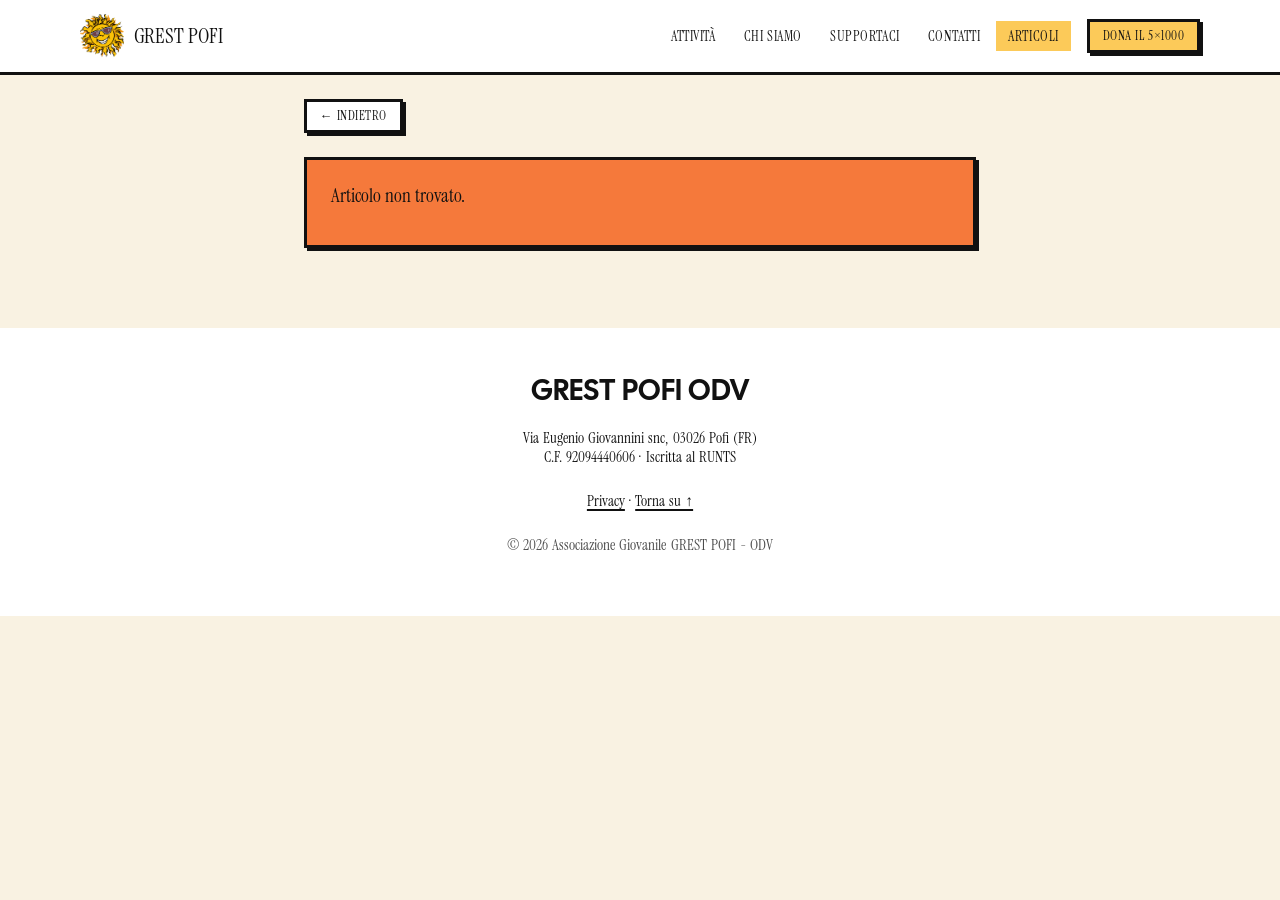
<file: articolo.html>
<!DOCTYPE html>
<html lang="it">
<head>
  <meta charset="UTF-8">
  <meta name="viewport" content="width=device-width, initial-scale=1.0">
  <title>Articolo – Grest Pofi ODV</title>
  <link rel="icon" href="img/logoOG.png" type="image/png">
  <link rel="stylesheet" href="css/style.css">
</head>
<body>
  <!-- ===================== MENU =====================
       Uguale a quello di index.html: se lo cambiate lì, cambiatelo anche qui. -->
  <header class="site-header">
    <nav class="nav container" aria-label="Menu principale">
      <a href="index.html" class="nav__logo">
        <img src="img/logoOG.png" alt="" width="44" height="40">
        <span>GREST POFI</span>
      </a>

      <button class="nav__toggle" aria-expanded="false" aria-controls="nav-menu">
        <span class="sr-only">Apri il menu</span>
        <span class="nav__burger" aria-hidden="true"></span>
      </button>

      <ul class="nav__menu" id="nav-menu">
        <li><a href="index.html#attivita">Attività</a></li>
        <li><a href="index.html#chi-siamo">Chi siamo</a></li>
        <li><a href="index.html#supportaci">Supportaci</a></li>
        <li><a href="index.html#contatti">Contatti</a></li>
        <li><a href="articoli.html" aria-current="page">Articoli</a></li>
       
        <li><a href="index.html#supportaci" class="btn btn--primary btn--small">Dona il 5×1000</a></li>
      </ul>
    </nav>
  </header>

  <!-- Il contenuto dell'articolo viene scritto qui dentro da js/articoli.js
       (funzione paginaArticolo). Lo stile è nella sezione 9 di style.css. -->
  <main class="container">
    <!-- Tasto "Indietro": torna alla pagina da cui si è arrivati
         (js/main.js, punto 4). Se si arriva da fuori, porta all'elenco degli articoli. -->
    <p class="lettura__indietro">
      <a href="articoli.html" class="btn btn--small" data-indietro>← Indietro</a>
    </p>
    <article class="lettura" id="articolo">
      <p class="meta">Caricamento…</p>
    </article>
  </main>

  <!-- ===================== FOOTER ===================== -->
  <footer class="site-footer">
    <div class="container site-footer__inner">
      <p class="site-footer__brand">GREST POFI ODV</p>
      <p>
        Via Eugenio Giovannini snc, 03026 Pofi (FR)<br>
        C.F. 92094440606 · Iscritta al RUNTS
      </p>
      <p>
        <a href="privacy.html">Privacy</a> ·
        <a href="#">Torna su ↑</a>
      </p>
      <p class="site-footer__copy">© <span data-year></span> Associazione Giovanile GREST POFI - ODV</p>
    </div>
  </footer>

  <script src="js/main.js"></script>
  <script src="js/articoli.js"></script>
</body>
</html>
</file>
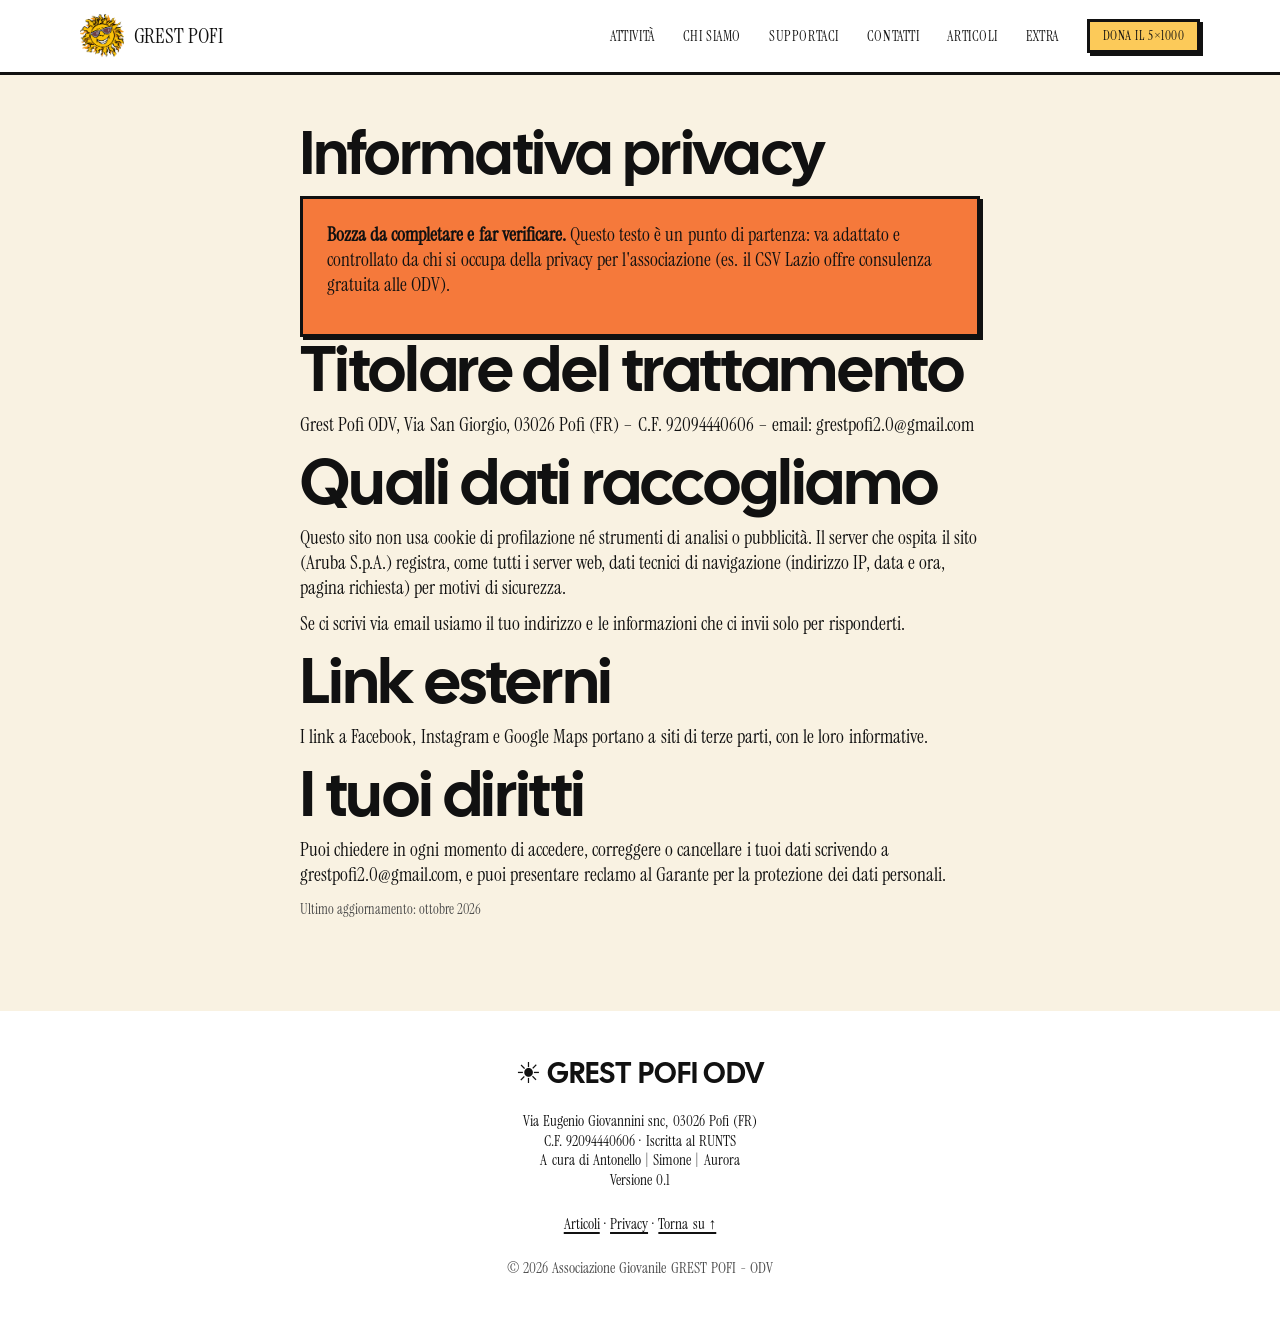
<file: privacy.html>
<!DOCTYPE html>
<html lang="it">
<head>
  <meta charset="UTF-8">
  <meta name="viewport" content="width=device-width, initial-scale=1.0">
  <title>Privacy – Grest Pofi ODV</title>
  <meta name="robots" content="noindex">
  <link rel="icon" href="img/SOLESPILLA.png" type="image/png">
  <link rel="stylesheet" href="css/style.css">
</head>
<body>
  <!-- ===================== MENU =====================
       Uguale a quello di index.html: se lo cambiate lì, cambiatelo anche qui. -->
  <header class="site-header">
    <nav class="nav container" aria-label="Menu principale">
      <a href="index.html" class="nav__logo">
        <img src="img/logoOG.png" alt="" width="44" height="40">
        <span>GREST POFI</span>
      </a>

      <button class="nav__toggle" aria-expanded="false" aria-controls="nav-menu">
        <span class="sr-only">Apri il menu</span>
        <span class="nav__burger" aria-hidden="true"></span>
      </button>

      <ul class="nav__menu" id="nav-menu">
        <li><a href="index.html#attivita">Attività</a></li>
        <li><a href="index.html#chi-siamo">Chi siamo</a></li>
        <li><a href="index.html#supportaci">Supportaci</a></li>
        <li><a href="index.html#contatti">Contatti</a></li>
        <li><a href="articoli.html">Articoli</a></li>
        <li><a href="articoli.html">Extra</a></li>
        <li><a href="index.html#supportaci" class="btn btn--primary btn--small">Dona il 5×1000</a></li>
      </ul>
    </nav>
  </header>

  <main class="container article">
    <h1>Informativa privacy</h1>

    <div class="notice">
      <p><strong>Bozza da completare e far verificare.</strong>
      Questo testo è un punto di partenza: va adattato e controllato da chi si occupa
      della privacy per l'associazione (es. il CSV Lazio offre consulenza gratuita alle ODV).</p>
    </div>

    <h2>Titolare del trattamento</h2>
    <p>Grest Pofi ODV, Via San Giorgio, 03026 Pofi (FR) – C.F. 92094440606 – email: grestpofi2.0@gmail.com</p>

    <h2>Quali dati raccogliamo</h2>
    <p>Questo sito non usa cookie di profilazione né strumenti di analisi o pubblicità.
    Il server che ospita il sito (Aruba S.p.A.) registra, come tutti i server web, dati tecnici
    di navigazione (indirizzo IP, data e ora, pagina richiesta) per motivi di sicurezza.</p>
    <p>Se ci scrivi via email usiamo il tuo indirizzo e le informazioni che ci invii solo per risponderti.</p>

    <h2>Link esterni</h2>
    <p>I link a Facebook, Instagram e Google Maps portano a siti di terze parti, con le loro informative.</p>

    <h2>I tuoi diritti</h2>
    <p>Puoi chiedere in ogni momento di accedere, correggere o cancellare i tuoi dati scrivendo a
    grestpofi2.0@gmail.com, e puoi presentare reclamo al Garante per la protezione dei dati personali.</p>

    <p class="meta">Ultimo aggiornamento: ottobre 2026</p>
  </main>

  <!-- ===================== FOOTER ===================== -->
  <footer class="site-footer">
    <div class="container site-footer__inner">
      <p class="site-footer__brand">☀️ GREST POFI ODV</p>
      <p>
        Via Eugenio Giovannini snc, 03026 Pofi (FR)<br>
        C.F. 92094440606 · Iscritta al RUNTS<br>
        A cura di Antonello | Simone | Aurora<br>
        Versione 0.1
      </p>
      <p>
        <a href="articoli.html">Articoli</a> ·
        <a href="privacy.html">Privacy</a> ·
        <a href="#">Torna su ↑</a>
      </p>
      <p class="site-footer__copy">© <span data-year></span> Associazione Giovanile GREST POFI - ODV</p>
    </div>
  </footer>
  <script src="js/main.js"></script>
</body>
</html>
</file>
<file: css/style.css>
/* =========================================================
   GREST POFI ODV – Foglio di stile
   ---------------------------------------------------------
   Stile: "neo-brutalista" – bordi neri spessi, ombre piene
   sfalsate, angoli vivi, colori della palette "Armonia Circolare".

   PER IL DESIGNER: quasi tutto si cambia dalle VARIABILI
   della sezione 1 (colori, font, bordi, ombre, spazi).

   Indice:
   1. Variabili (design token)
   2. Font
   3. Base
   4. Componenti riutilizzabili (box, sticker, icon, btn, tags)
   5. Menu
   6. Sezioni della home
   7. Footer
   8. Articoli e pagine interne
   9. Pagina del singolo articolo (lettura)
   10. Icone
   ========================================================= */


/* ---------- 1. VARIABILI ---------- */
:root {
  /* Palette "Armonia Circolare" */
  --AC-giallo:       #fcca59;   /* colore guida: pulsanti, evidenziatore, sezione "Chi siamo" */
  --AC-arancione:    #f5793b;
  --AC-verde:        #267f53;   /* scuro: usatelo per sfondi piccoli (icone), non sotto testi lunghi */
  --AC-azzurro:      #9fb6f0;
  --AC-rosa:         #e49bbc;
  --AC-sfondoBianco: #f9f2e2;
  --AC-boxIconeBianchi:  #fef1e4;

  /* Colori di servizio */
  --c-ink:   #111111;               /* nero "inchiostro": testi, bordi, ombre */
  --c-paper: #ffffff;               /* sfondo delle card */
  --c-bg:    var(--AC-sfondoBianco);/* sfondo della pagina */
  --c-muted: #4a4a4a;               /* testo secondario (descrizioni) */

  /* Font (vedi sezione 2). Dopo il nome del nostro font ci sono
     dei font "di riserva", usati se il file non si carica. */
  --font-secondario:   "Instrument Serif", Georgia, "Times New Roman", serif;   /* titoli */
  --font-primario: "Cal Sans", system-ui, -apple-system, "Segoe UI", Roboto, sans-serif; /* testi */

  /* Il "tratto" brutalista */
  --border:    3px solid var(--c-ink);
  --shadow:    5px 5px 0 var(--c-ink);
  --shadow-sm: 3px 3px 0 var(--c-ink);
  --shadow-lg: 8px 8px 0 var(--c-ink);
  --radius:    0;      /* provate 12px per un look più morbido */

  /* Misure */
  --container: 1160px;
  --gutter:    .5rem;   /* 16px: margine laterale e distanza tra i box su telefono */
  --space-s:   .75rem;
  --space-m:   1.5rem;
  --space-l:   3rem;
  --space-xl:  5rem;
  --header-h:  72px;
}

/* Griglia da 1 cm: da desktop in su margini laterali e distanze
   tra i box diventano di 40px (circa 1 cm sullo schermo).
   Tutti i box usano --gutter, quindi restano allineati tra loro. */
@media (min-width: 1024px) {
  :root { --gutter: 20px; }
}


/* ---------- 2. FONT ----------
   Ogni @font-face "presenta" al browser un file di font:
   - font-family  → il nome con cui lo richiamiamo nelle variabili
   - src          → dove si trova il file (partendo da questa cartella css/)
   - font-weight  → che spessore contiene il file (400 = normale, 700 = grassetto).
                    I nostri due file contengono solo il 400: per questo nel resto
                    del CSS i pesi sono tutti 400. Se chiedessimo 700, il browser
                    "ingrasserebbe" le lettere da solo e verrebbero sbavate.
   - font-style   → normale o corsivo
   - font-display: swap → mentre il font si scarica, il testo si vede subito
                    con un font di sistema, poi viene sostituito. */
@font-face {
  font-family: "Instrument Serif";
  src: url("../fonts/instrument-serif-latin-400-normal.woff2") format("woff2");
  font-weight: 400;
  font-style: normal;
  font-display: swap;
}
/* Corsivo di Instrument Serif: è un file a parte (sottotitoli degli articoli
   e *corsivo* nel testo). Va scaricato da fontsource.org: vedi LEGGIMI.md. */
@font-face {
  font-family: "Instrument Serif";
  src: url("../fonts/instrument-serif-latin-400-italic.woff2") format("woff2");
  font-weight: 400;
  font-style: italic;
  font-display: swap;
}
@font-face {
  font-family: "Cal Sans";
  src: url("../fonts/cal-sans-latin-400-normal.woff2") format("woff2");
  font-weight: 400;
  font-style: normal;
  font-display: swap;
}

@font-face {
  font-family: "Material Symbols Rounded";
  src: url("../fonts/material-symbols-rounded.woff2") format("woff2");
  font-display: swap;
}

.material-symbols-rounded {  /* classe da aggiungere a un <span> per mostrare un'icona */
  font-family: "Material Symbols Rounded";
  font-weight: 600;
  font-style: normal;
  font-size: 28px;
  line-height: 1;
  display: inline-block;
  -webkit-font-feature-settings: "liga";
  font-feature-settings: "liga";
}


/* ---------- 3. BASE ---------- */
*, *::before, *::after { box-sizing: border-box; }

html { scroll-behavior: smooth; scroll-padding-top: calc(var(--header-h) + 8px); }

body {
  margin: 0;
  font-family: var(--font-secondario);
  font-weight: 400;
  font-size: 1.2rem;
  line-height: 1.3;
  word-spacing: .06em;   /* Cal Sans è molto stretto: un po' di spazio tra le parole aiuta a leggere */
  color: var(--c-ink);
  background: var(--c-bg);
}

/* Titoli: Instrument Serif è un font sottile ed elegante,
   quindi lo usiamo grande invece che in grassetto. */
h1, h2, h3 {
  font-family: var(--font-primario);
  font-weight: 400;
  line-height: 1;
  letter-spacing: -.01em;
  margin: 0 0 var(--space-s);
}
h2 { font-size: clamp(2.5rem, 6vw, 4rem); }
h3 { font-size: 1.9rem; }
p  { margin: 0 0 var(--space-s); }

img, svg { max-width: 100%; height: auto; display: block; }

a { color: var(--c-ink); text-decoration-thickness: 2px; text-underline-offset: 3px; }
a:hover { background: var(--AC-giallo); }

.collegamentoArticolo { text-decoration:none;} /*Per nascondere il link dell'articolo*/

:focus-visible { outline: 3px solid var(--AC-verde); outline-offset: 3px; }

.container { width: 100%; max-width: var(--container); margin-inline: auto; padding-inline: var(--gutter); }

.sr-only {
  position: absolute; width: 1px; height: 1px;
  overflow: hidden; clip: rect(0 0 0 0); white-space: nowrap;
}

.skip-link { position: absolute; left: -999px; top: 0; }
.skip-link:focus { left: var(--gutter); top: var(--gutter); z-index: 100; background: var(--AC-giallo); padding: .5rem 1rem; border: var(--border); }

@media (prefers-reduced-motion: reduce) {
  html { scroll-behavior: auto; }
  *, *::before, *::after { animation: none !important; transition: none !important; }
}


/* ---------- 4. COMPONENTI ---------- */

/* Riquadro brutalista di base: bordo + ombra */
.box {
  background: var(--c-paper);
  border: var(--border);
  border-radius: var(--radius);
  box-shadow: var(--shadow);
}

/* Etichetta tipo "adesivo", leggermente ruotata */
.sticker {
  display: inline-block;
  margin-bottom: var(--space-m);
  padding: .3rem .9rem;
  font-family: var(--font-secondario);
  font-size: .85rem;
  text-transform: uppercase;
  letter-spacing: .06em;
  background: var(--AC-azzurro);
  border: var(--border);
  box-shadow: var(--shadow-sm);
  transform: rotate(-3deg);
}
.sticker--rosa  { background: var(--AC-rosa); }
.sticker--verde { background: var(--AC-verde); }

/* Evidenziatore dietro una parola */
.highlight { background: var(--AC-giallo); padding-inline: .1em; box-decoration-break: clone; -webkit-box-decoration-break: clone; }

/* Quadratino colorato con icona */
.icon {
  display: grid; place-items: center;
  width: 56px; height: 56px; flex-shrink: 0;
  font-size: 1.6rem;
  background: var(--AC-sfondoBianco);
  border: var(--border);
  margin-bottom: var(--space-s);
}
.icon--small     { width: 46px; height: 46px; font-size: 1.2rem; margin: 0; }
.icon--giallo    { background: var(--AC-giallo); }
.icon--arancione { background: var(--AC-arancione); }
.icon--verde     { background: var(--AC-verde); }
.icon--azzurro   { background: var(--AC-azzurro); }
.icon--rosa      { background: var(--AC-rosa); }


.loghiPersonali{
width: 40px;
height: 40px;
}

/* Pulsanti */
.btn {
  display: inline-block;
  padding: .8rem 1.4rem;
  font: inherit; font-weight: 400;
  text-transform: uppercase; letter-spacing: .04em;
  color: var(--c-ink); text-decoration: none;
  background: var(--c-paper);
  border: var(--border);
  border-radius: var(--radius);
  box-shadow: var(--shadow-sm);
  cursor: pointer;
  transition: transform .12s, box-shadow .12s;
}
.btn:hover  { background: var(--c-paper); transform: translate(-2px, -2px); box-shadow: var(--shadow); }
.btn:active { transform: translate(3px, 3px); box-shadow: none; }
.btn--primary, .btn--primary:hover { background: var(--AC-giallo); }
.btn--small { padding: .35rem .8rem; font-size: .8rem; }

/* Etichette piccole (es. data, età, luogo) */
.tags { display: flex; flex-wrap: wrap; gap: .5rem; list-style: none; padding: 0; margin: var(--space-s) 0 0; }
.tags li { padding: .2rem .7rem; font-size: .9rem; background: var(--c-paper); border: 2px solid var(--c-ink); }


/* ---------- 5. MENU ---------- */
.site-header {
  position: sticky; top: 0; z-index: 50;
  background: var(--c-paper);
  border-bottom: var(--border);
}

.nav { display: flex; align-items: center; justify-content: space-between; height: var(--header-h); }

.nav__logo {
  display: flex; align-items: center; gap: .6rem;
  font-family: var(--font-secondario); font-size: 1.3rem; letter-spacing: -.01em;
  text-decoration: none;
}
.nav__logo:hover { background: none; }

.nav__menu { display: flex; align-items: center; gap: .25rem; list-style: none; margin: 0; padding: 0; }
.nav__menu a:not(.btn) {
  display: block; padding: .35rem .75rem;
  font-size: .9rem; text-transform: uppercase; letter-spacing: .04em;
  text-decoration: none;
}
.nav__menu li:last-child { margin-left: .75rem; }
/* Voce della pagina in cui ci si trova (es. "Articoli") */
.nav__menu a[aria-current="page"] { background: var(--AC-giallo); }

.nav__toggle { display: none; background: var(--AC-giallo); border: var(--border); padding: .6rem .5rem; cursor: pointer; }
.nav__burger, .nav__burger::before, .nav__burger::after {
  display: block; width: 22px; height: 3px; background: var(--c-ink); position: relative;
}
.nav__burger::before, .nav__burger::after { content: ""; position: absolute; }
.nav__burger::before { top: -7px; }
.nav__burger::after  { top:  7px; }

@media (max-width: 860px) {
  .nav__toggle { display: block; }
  .nav__menu {
    display: none;
    position: absolute; top: var(--header-h); left: 0; right: 0;
    flex-direction: column; align-items: stretch; gap: 0;
    background: var(--c-paper); border-bottom: var(--border);
    padding: var(--space-s) var(--gutter) var(--space-m);
  }
  .nav__menu.is-open { display: flex; }
  .nav__menu a:not(.btn) { padding: .8rem .6rem; font-size: 1rem; border-bottom: 2px solid var(--c-bg); }
  .nav__menu li:last-child { margin: var(--space-s) 0 0; }
  .nav__menu .btn { display: block; text-align: center; }
}


/* ---------- 6. SEZIONI ---------- */
.section { padding-block: var(--space-xl); border-bottom: var(--border); }
.section--giallo  { background: var(--AC-giallo); }
.section--azzurro { background: var(--AC-azzurro); }

.section__head { max-width: 660px; margin-bottom: var(--space-l); }
.section__head p:last-child { font-size: 1.15rem; color: var(--c-muted); }
.section__head--center { margin-inline: auto; text-align: center; }
.section--azzurro .section__head p:last-child { color: var(--c-ink); }

/* Splash / hero */
.hero { border-bottom: var(--border); overflow: hidden; }
.hero__inner {
  display: grid; gap: calc(var(--gutter) * 2); align-items: center;
  grid-template-columns: 1.1fr 1fr;
  padding-block: var(--space-xl);
}
/* line-height un po' più alto: così l'evidenziatore non copre le lettere della riga sopra */
.hero__title { font-size: clamp(3rem, 8vw, 5.6rem); line-height: 1.12; margin-bottom: var(--space-m); }
.hero__subtitle { max-width: 34rem; font-size: 1.2rem; color: var(--c-muted); }
.hero__subtitle strong { color: var(--c-ink); }
.hero__actions { display: flex; flex-wrap: wrap; gap: var(--space-s); margin-top: var(--space-m); }
.hero__inner > * { min-width: 0; }   /* senza, la lavagna (larga 1000px "veri") allargherebbe la pagina */

@media (max-width: 860px) {
  .hero__inner { grid-template-columns: 1fr; padding-block: var(--space-l); }
}

/* Lavagna "Disegna il tuo sole" (codice in js/lavagna.js).
   NB: la lavagna NON è ruotata come gli adesivi, altrimenti il
   tratto non cadrebbe esattamente sotto il dito. */
.lavagna {
  display: grid; gap: var(--space-s);
  padding: var(--space-m);
  background: var(--c-paper);
  border: var(--border);
  box-shadow: var(--shadow-lg);
}
.lavagna .sticker { justify-self: start; margin-bottom: 0; }
.lavagna__titolo { font-size: clamp(2.2rem, 4vw, 2.8rem); margin: 0; }
.lavagna__aiuto { margin: 0; color: var(--c-muted); font-size: 1rem; }

/* Riga degli strumenti */
.lavagna__barra { display: flex; flex-wrap: wrap; gap: .5rem; }
.lavagna__strumento {
  display: inline-flex; align-items: center; gap: .4rem;
  min-height: 44px;                      /* misura minima comoda per il dito */
  padding: .4rem .75rem;
  font: inherit; font-size: .8rem; text-transform: uppercase; letter-spacing: .04em;
  color: var(--c-ink); background: var(--c-paper);
  border: var(--border); box-shadow: var(--shadow-sm);
  cursor: pointer;
  transition: transform .1s, box-shadow .1s;
}
.lavagna__strumento svg { width: 20px; height: 20px; flex-shrink: 0; }
/* Strumento scelto: giallo e "schiacciato" */
.lavagna__strumento[aria-pressed="true"] { background: var(--AC-giallo); transform: translate(3px, 3px); box-shadow: none; }
.lavagna__strumento--annulla { margin-left: auto; }

/* Tavolozza: tutti i colori su una riga, ogni quadratino prende il colore da --colore */
.lavagna__colori { display: grid; grid-template-columns: repeat(9, minmax(0, 1fr)); gap: .4rem; }
.lavagna__colore {
  width: 100%; aspect-ratio: 1 / 1; max-height: 44px; padding: 0;
  background: var(--colore);
  border: var(--border); box-shadow: var(--shadow-sm);
  cursor: pointer;
  transition: transform .1s, box-shadow .1s;
}
.lavagna__colore[aria-pressed="true"] { transform: translate(3px, 3px); box-shadow: none; outline: 3px solid var(--c-ink); outline-offset: 2px; }

/* Spessore del pennello */
.lavagna__spessore { display: flex; align-items: center; gap: var(--space-s); }
.lavagna__spessore label { font-size: .8rem; text-transform: uppercase; letter-spacing: .08em; }
.lavagna__spessore input { flex: 1; min-width: 0; accent-color: var(--c-ink); }
.lavagna__spessore output { min-width: 2ch; font-variant-numeric: tabular-nums; }

/* Il foglio da disegno */
.lavagna__tela {
  display: block; width: 100%; height: auto; aspect-ratio: 1 / 1;
  background: #ffffff;
  border: var(--border);
  touch-action: none;                    /* sul telefono il dito disegna invece di scorrere la pagina */
  cursor: crosshair;
}

.lavagna__azioni { display: flex; flex-wrap: wrap; gap: .5rem; }
.lavagna__azioni .btn--primary { margin-left: auto; }

@media (max-width: 480px) {
  .lavagna { padding: var(--space-s); }
  .lavagna__strumento span { display: none; }   /* sul telefono piccolo restano solo le icone */
}

/* Nastro scorrevole */
.ribbon {
  overflow: hidden;
  background: var(--c-ink); color: var(--AC-sfondoBianco);
  font-family: var(--font-primario); font-size: 1.1rem; text-transform: uppercase; letter-spacing: .04em;
  padding-block: .8rem;
}
/* Come funziona: js/main.js (punto 5) ripete le parole finché il gruppo
   è più largo dello schermo, poi lo duplica. Il nastro entra da destra
   (nastro-entra) e poi gira all'infinito spostandosi di metà (nastro-gira):
   le due metà sono identiche, quindi il salto non si vede.
   Le durate le calcola il JavaScript, per avere sempre la stessa velocità. */
.ribbon__track { display: flex; width: max-content; }
.ribbon__gruppo { display: flex; flex-shrink: 0; }
.ribbon__track span { padding-right: 1rem; white-space: nowrap; }
.ribbon.is-pronto .ribbon__track {
  animation:
    nastro-entra var(--durata-entrata, 10s) linear,
    nastro-gira var(--durata-giro, 30s) linear var(--durata-entrata, 10s) infinite;
}
@keyframes nastro-entra { from { transform: translateX(var(--larghezza-nastro, 100vw)); } to { transform: translateX(0); } }
@keyframes nastro-gira  { to { transform: translateX(-50%); } }

/* Card */
.cards { display: grid; gap: var(--gutter); grid-template-columns: repeat(auto-fit, minmax(250px, 1fr)); }
.cards--3 { grid-template-columns: repeat(auto-fit, minmax(280px, 1fr)); }

.card {
  display: flex; flex-direction: column; align-items: flex-start;
  padding: var(--space-m);
  background: var(--c-paper);
  border: var(--border);
  border-radius: var(--radius);
  box-shadow: var(--shadow);
  transition: transform .15s, box-shadow .15s;
}
.card:hover { transform: translate(-2px, -2px); box-shadow: var(--shadow-lg); }
.card p { color: var(--c-muted); }
.card .btn { margin-top: auto; }
.blocco:not(.blocco-altre-attivita):hover { transform: translate(-2px, -2px); box-shadow: var(--shadow-lg); }
 
/* Card grande a tutta larghezza (es. Grest campo estivo) */
.card--featured {
  grid-column: 1 / -1;
  flex-direction: row; gap: var(--space-m);
  background: var(--AC-giallo);
}
.card--featured h3 { font-size: 2.4rem; }
@media (max-width: 600px) { .card--featured { flex-direction: column; } }

/* Blocchi della sezione Attività: ogni blocco è separato dal precedente */
.blocco + .blocco { margin-top: calc(var(--gutter) * 2); }

.blocco + .blocco-altre-attivita{ margin-top: calc(var(--gutter) * 2); } /*Blocco Armonia- blocco altre attività*/

.blocco__titolo { font-size: 2.4rem; margin-bottom: var(--gutter); }

/* Progetto (es. Armonia Circolare): un riquadro colorato che contiene
   l'intestazione del progetto e, sotto, i suoi box minori e i banner. */
.progetto {
  padding: var(--gutter);
  background: var(--AC-rosa);   /* cambiate qui il colore del riquadro */
  border: var(--border);
  box-shadow: var(--shadow);
}
.progetto__head { display: flex; gap: var(--space-m); margin-bottom: var(--gutter); }
.progetto__head h3 { font-size: 2.4rem; }
.progetto__head p  { max-width: 42rem; }
@media (max-width: 600px) { .progetto__head { flex-direction: column; } }

/* Griglia a 3 colonne dentro il progetto (2 su tablet, 1 su telefono) */
.griglia-3 { display: grid; gap: var(--gutter); grid-template-columns: repeat(3, 1fr); }
@media (max-width: 860px) { .griglia-3 { grid-template-columns: repeat(2, 1fr); } }
@media (max-width: 600px) { .griglia-3 { grid-template-columns: 1fr; } }

/* Banner con i loghi: banner--3 occupa tutta la riga, banner--1 una colonna */
.banner {
  display: flex; align-items: center; justify-content: center; flex-wrap: wrap;
  gap: var(--space-xl);
  min-height: 10rem;
  padding: var(--space-m);
  
  background: var(--c-paper);
  border: var(--border);
  box-shadow: var(--shadow);
}
.banner img { max-height: 5rem; width: auto; }
.banner--3 { grid-column: 1 / -1; }
.banner--1 { grid-column: span 1; }


/* Due colonne */
.split { display: grid; gap: calc(var(--gutter) * 2); grid-template-columns: 1fr 1fr; align-items: center; }
.split--top { align-items: start; }
@media (max-width: 860px) { .split { grid-template-columns: 1fr; } }

/* Numeri in "Chi siamo" */
.stats { display: grid; grid-template-columns: 1fr 1fr; gap: var(--gutter); }
.stat { margin: 0; padding: var(--space-m); text-align: center; }
.stat:nth-child(even) { transform: translateY(var(--gutter)); }
.stat strong { display: block; font-family: var(--font-primario); font-weight: 400; font-size: 3.4rem; line-height: 1; }
.stat span { display: block; margin-top: .4rem; font-size: .85rem; text-transform: uppercase; letter-spacing: .04em; }

/* Supportaci */
.code-box {
  display: flex; align-items: center; justify-content: space-between; gap: .5rem;
  width: 100%;
  font-family: var(--font-secondario); font-size: 0.95rem; letter-spacing: .03em;
  background: var(--c-bg); border: 2px solid var(--c-ink);
  padding: .5rem .6rem;
  word-break: break-all;
  margin-top: auto;
}
/* Il codice fiscale e l'IBAN sono neri, non grigi: il grigio li faceva
   sembrare un campo da compilare. */
.card .code-box { color: var(--c-ink); }
.code-box .btn { flex-shrink: 0; white-space: nowrap; }

.partners { margin-top: var(--space-xl); text-align: center; }
.partners__title { font-family: var(--font-secondario); text-transform: uppercase; letter-spacing: .06em; }
.partners__list { display: flex; flex-wrap: wrap; justify-content: center; gap: var(--space-s); list-style: none; padding: 0; }
.partners__list li { padding: .5rem 1rem; background: var(--c-paper); border: var(--border); }
.partners__list li:nth-child(odd)  { transform: rotate(-1.5deg); }
.partners__list li:nth-child(even) { transform: rotate(1.5deg); }

/* Contatti */
.contact-list { list-style: none; padding: 0; margin: 0; display: grid; gap: var(--gutter); }
.contact-list li { display: flex; align-items: center; gap: var(--space-s); }
.contact-list .icon { background: var(--c-paper); }
.contact-list__label { display: block; font-size: .8rem; text-transform: uppercase; letter-spacing: .08em; }
.contact-list a { font-size: 1.1rem; word-break: break-word; }

.faq:hover { transform: none; box-shadow: var(--shadow); }
.faq details { width: 100%; border-top: 2px solid var(--c-ink); padding: var(--space-s) 0; }
.faq summary { cursor: pointer; }
.faq summary::marker { color: var(--AC-arancione); }
.faq details p { margin-top: .5rem; }


/* ---------- 7. FOOTER ---------- */
.site-footer { background: var(--c-paper); padding-block: var(--space-l); font-size: .95rem; }
.site-footer__inner { display: grid; gap: var(--space-s); text-align: center; justify-items: center; }
.site-footer__brand { font-family: var(--font-primario); font-size: 1.8rem; line-height: 1; }
.site-footer__copy { color: var(--c-muted); }


/* ---------- 8. ARTICOLI E PAGINE INTERNE ---------- */
.page-head { padding-block: var(--space-l) var(--space-m); }
.page-head h1 { font-size: clamp(3rem, 7vw, 4.4rem); }

/* --- Archivio degli articoli (articoli.html) --- */
.archivio { padding-bottom: var(--space-xl); }

/* Barra dei filtri: ricerca larga, poi anno, ordine e "Azzera" */
.filtri {
  display: grid; gap: var(--space-s) var(--gutter);
  grid-template-columns: 2fr 1fr 1fr auto;
  align-items: end;
  padding: var(--space-m);
  margin-bottom: var(--space-m);
}
.filtri[hidden] { display: none; }
@media (max-width: 860px) {
  .filtri { grid-template-columns: 1fr 1fr; }
  .filtri__campo--cerca { grid-column: 1 / -1; }
  .filtri .btn { grid-column: 1 / -1; }
}
@media (max-width: 480px) { .filtri { grid-template-columns: 1fr; } }

.filtri__campo label {
  display: block; margin-bottom: .35rem;
  font-size: .8rem; text-transform: uppercase; letter-spacing: .08em;
}
.filtri input,
.filtri select {
  width: 100%;
  padding: .7rem .8rem;
  font: inherit;
  color: var(--c-ink);
  background-color: var(--c-bg);
  border: var(--border);
  border-radius: var(--radius);
}
.filtri input::placeholder { color: var(--c-muted); }
/* Menu a tendina: freccia disegnata con due triangoli, uguale su tutti i browser */
.filtri select {
  appearance: none; -webkit-appearance: none;
  padding-right: 2.4rem;
  background-image:
    linear-gradient(45deg, transparent 50%, var(--c-ink) 50%),
    linear-gradient(135deg, var(--c-ink) 50%, transparent 50%);
  background-position: calc(100% - 1.15rem) 55%, calc(100% - .8rem) 55%;
  background-size: .36rem .36rem;
  background-repeat: no-repeat;
  cursor: pointer;
}
.filtri input:focus-visible,
.filtri select:focus-visible { outline: 3px solid var(--AC-verde); outline-offset: 2px; background-color: var(--c-paper); }

.archivio__conteggio { font-size: .85rem; text-transform: uppercase; letter-spacing: .08em; margin-bottom: var(--space-m); }

/* Griglia dei box */
.archivio__griglia { display: grid; gap: var(--gutter); grid-template-columns: repeat(auto-fill, minmax(290px, 1fr)); }
.archivio__vuoto { grid-column: 1 / -1; }

/* Box di un articolo: è una .card, con l'immagine in alto senza margini */
.scheda { padding: 0; overflow: hidden; text-decoration: none; }
.scheda:hover { background: var(--c-paper); }
.scheda__media {
  position: relative;
  width: 100%; aspect-ratio: 16 / 9;
  display: grid; place-items: center;
  border-bottom: var(--border);
}
/* La foto riempie il riquadro e viene ritagliata: così tutti i box
   hanno la stessa altezza, qualunque sia la forma della foto */
.scheda__media img { position: absolute; inset: 0; width: 100%; height: 100%; object-fit: cover; }
.scheda__media--giallo    { background: var(--AC-giallo); }
.scheda__media--azzurro   { background: var(--AC-azzurro); }
.scheda__media--rosa      { background: var(--AC-rosa); }
.scheda__media--arancione { background: var(--AC-arancione); }

/* "Timbro" con la data, al posto della copertina quando manca */
.scheda__timbro {
  display: grid; justify-items: center;
  padding: .5rem 1.1rem .7rem;
  font-family: var(--font-primario);
  font-size: 3.4rem; line-height: 1;
  background: var(--c-paper);
  border: var(--border);
  box-shadow: var(--shadow-sm);
  transform: rotate(-3deg);
}
.scheda__timbro small { font-size: .8rem; text-transform: uppercase; letter-spacing: .1em; margin-top: .3rem; }

.scheda__corpo { display: flex; flex-direction: column; flex: 1; width: 100%; padding: var(--space-m); }
.scheda__meta { font-size: .8rem; text-transform: uppercase; letter-spacing: .06em; }
.card .scheda__meta { color: var(--c-ink); }
.scheda__titolo { font-size: 2rem; }
.scheda__leggi {
  margin-top: auto; padding-top: var(--space-s);
  font-size: .85rem; text-transform: uppercase; letter-spacing: .06em;
  text-decoration: underline; text-decoration-thickness: 2px; text-underline-offset: 4px;
  text-decoration-color: var(--AC-arancione);
}

/* Il primo box è grande: a tutta riga, con immagine a sinistra su schermi larghi */
.scheda--grande { grid-column: 1 / -1; }
.scheda--grande .scheda__titolo { font-size: clamp(2.2rem, 4vw, 3.2rem); }
@media (min-width: 860px) {
  .scheda--grande { flex-direction: row; align-items: stretch; }
  .scheda--grande .scheda__media { width: 55%; flex-shrink: 0; aspect-ratio: auto; min-height: 20rem; border-bottom: 0; border-right: var(--border); }
  .scheda--grande .scheda__corpo { padding: calc(var(--gutter) * 1.2); justify-content: center; }
  .scheda--grande .scheda__leggi { margin-top: var(--space-s); }
}

.meta { font-size: .9rem; color: var(--c-muted); }

/* Pagine di testo semplici (es. privacy.html) */
.article { max-width: 720px; margin-inline: auto; padding-block: var(--space-l) var(--space-xl); }
.article h1 { font-size: clamp(2.6rem, 6vw, 3.8rem); }
.notice { padding: var(--space-m); background: var(--AC-arancione); border: var(--border); box-shadow: var(--shadow-sm); }


/* ---------- 9. PAGINA DEL SINGOLO ARTICOLO (articolo.html) ----------
   Impaginazione da rivista: una colonna stretta al centro, comoda da
   leggere (circa 65-70 caratteri per riga). Solo la copertina è più larga.
   - Titolo:      Cal Sans (è già un font "pieno", non serve il grassetto)
   - Sottotitolo: Instrument Serif corsivo
   - Testo:       Instrument Serif
   Instrument Serif è stretto e ha le lettere piccole: per questo il testo
   è più grande del resto del sito. */
.lettura {
  --colonna: 42rem;   /* larghezza della colonna di testo */
  padding-block: var(--space-l) var(--space-xl);
}
.lettura > * { max-width: var(--colonna); margin-inline: auto; }

/* Intestazione */
.lettura__titolo {
  font-family: var(--font-primario);
  font-size: clamp(2.6rem, 7vw, 4.4rem);
  line-height: 1.02;
  letter-spacing: -.02em;
  word-spacing: normal;
  margin-bottom: var(--space-m);
}
.lettura__sottotitolo {
  font-family: var(--font-secondario);
  font-style: italic;
  font-size: clamp(1.5rem, 3.4vw, 2rem);
  line-height: 1.2;
  word-spacing: normal;
  margin-bottom: var(--space-m);
}
/* Firma: autore, data e tempo di lettura tra due righe nere */
.lettura__firma {
  display: flex; flex-wrap: wrap; gap: .4rem 1.2rem;
  margin: 0;
  padding-block: .8rem;
  border-block: var(--border);
  font-size: .8rem; text-transform: uppercase; letter-spacing: .08em;
}
.lettura__firma strong { font-weight: 400; background: var(--AC-giallo); padding-inline: .3em; }

/* Copertina: più larga della colonna di testo */
.lettura__copertina { max-width: 60rem; margin-block: var(--space-l); }
.lettura__copertina img { width: 100%; border: var(--border); box-shadow: var(--shadow); }
.lettura__head + .lettura__testo { margin-top: var(--space-l); }

/* Tasto "← Indietro" sopra l'articolo, allineato alla colonna di testo
   (42rem = la stessa misura di --colonna) */
.lettura__indietro { max-width: 42rem; margin: var(--space-m) auto 0; }
.lettura__indietro + .lettura { padding-top: var(--space-m); }

/* Testo */
.lettura__testo {
  font-family: var(--font-secondario);
  font-size: clamp(1.25rem, 1.05rem + .8vw, 1.55rem);
  line-height: 1.5;
  word-spacing: normal;
}
.lettura__testo p, .lettura__testo ul, .lettura__testo ol { margin: 0 0 1em; }
.lettura__testo li { margin-bottom: .3em; }
.lettura__testo li::marker { color: var(--AC-arancione); }

/* Capolettera: la prima lettera dell'articolo, grande e in un riquadro giallo */
.lettura__testo > p:first-child::first-letter {
  float: left;
  margin: .1em .25em 0 0;
  padding: .1em .18em;
  font-family: var(--font-primario);
  font-size: 3.4em;
  line-height: .9;
  background: var(--AC-giallo);
  border: var(--border);
}

/* Sottotitoli scritti nel testo con # e ## */
.lettura__testo h2, .lettura__testo h3 {
  font-family: var(--font-primario);
  letter-spacing: -.01em;
  margin: 1.8em 0 .5em;
}
.lettura__testo h2 { font-size: 1.6em; }
.lettura__testo h3 { font-size: 1.2em; }

/* Instrument Serif non ha il grassetto: il **grassetto** diventa
   una sottolineatura gialla a evidenziatore */
.lettura__testo strong {
  font-weight: 400;
  background: linear-gradient(transparent 58%, var(--AC-giallo) 58%);
}
.lettura__testo a { text-decoration-color: var(--AC-arancione); }

/* Citazione (> nel testo): grande, in corsivo, tra due righe nere */
.lettura__testo blockquote {
  margin: 1.6em 0;
  padding: .8em 0;
  border-block: var(--border);
  font-style: italic;
  font-size: 1.5em;
  line-height: 1.2;
}
.lettura__testo blockquote p { margin: 0; }

/* Foto nel testo, con didascalia */
.lettura__testo figure { margin: 1.6em 0; }
.lettura__testo figure img { width: 100%; border: var(--border); box-shadow: var(--shadow); }
.lettura__testo figcaption {
  margin-top: .8rem;
  font-family: var(--font-primario);
  font-size: .9rem; line-height: 1.4;
  color: var(--c-muted);
}

/* Segno di fine articolo: un quadratino giallo dopo l'ultima parola */
.lettura__testo > p:last-child::after {
  content: "";
  display: inline-block;
  width: .55em; height: .55em;
  margin-left: .35em;
  background: var(--AC-giallo);
  border: 2px solid var(--c-ink);
}

/* Fondo pagina */
.lettura__fine { margin-top: var(--space-l); padding-top: var(--space-m); border-top: var(--border); }


.collegamentoArticolo { text-decoration:none;}
</file>
